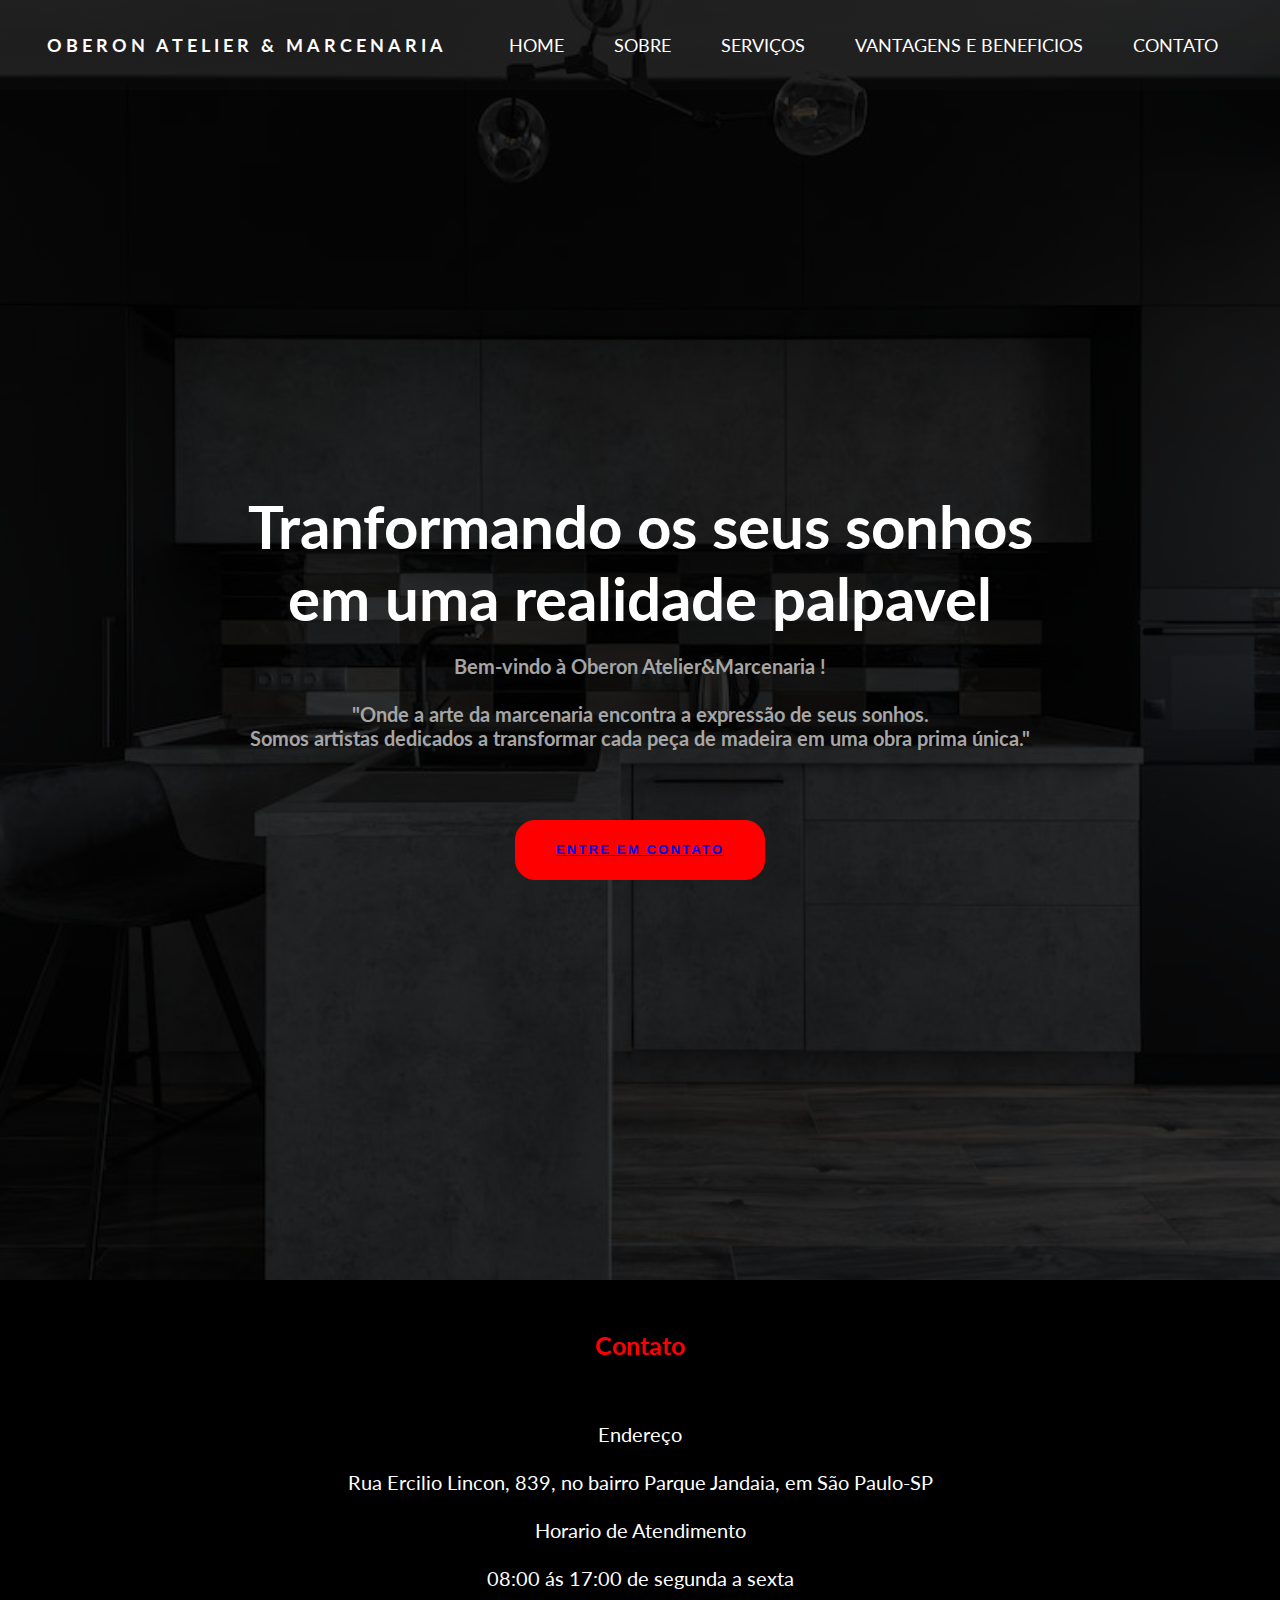
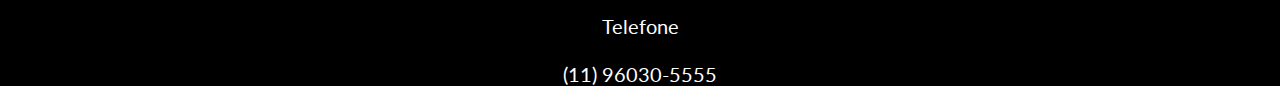
<file: index.html>
<!DOCTYPE html>
<html lang="pt-br">
   <head>
    <link rel="stylesheet" href="style.css">

    <meta charset="UTF-8">
    <meta name="viewport" content="width=device-width, initial-scale=1.0">
    <title>Oberon Atelie e Marcenaria</title>
    </head>

    <body>
    <header>
        <div class="menu-content">
          <h1 class="logo">Oberon Atelier & Marcenaria</h1>
          <nav class="headear-menu">
            <ul class="list-itens">
                <li><a href= "index.html">Home</a></li>
                <li><a href="sobre.html">Sobre</a></li>
                <li><a href="servicos.html">Serviços</a></li>
                <li><a href="vantagens.html">Vantagens e Beneficios</a></li>
                <li><a href="formulario.html">Contato</a></li>
        
            </ul>
          </nav>
        </div>
    </header>
    <main>
        <div class="main-content">
            <h1 class="primary-text"><p>Tranformando os seus sonhos</p> em uma realidade palpavel</h1>
            <h2 class="secund-text"><p>Bem-vindo à Oberon Atelier&Marcenaria !</p><br> <p>"Onde a arte da marcenaria encontra a expressão de seus sonhos.</p> <p>Somos artistas dedicados a transformar cada peça de madeira em uma obra prima única."</p></h2>
            <div class="btns">
                <button class="btn-formulario"><a href="formulario.html">Entre  em contato</a></button>
            </div>

        </div>
    </main>

    <footer>
        <div class = "rodape">
        <h3 class="principal">Contato</h3>
        <br>
        <div class ="rodape-paragrafo">
        <p>Endereço</p>
        <br>
        <p>Rua Ercilio Lincon, 839, no bairro Parque Jandaia, em São Paulo-SP</p>
        <br>
        <p>Horario de Atendimento</p>
        <br>
        <p>08:00 ás 17:00 de segunda a sexta</p>
        <br>
        <p>Telefone</p>
        <br>
        <p>(11) 96030-5555</p>
        </div>
        </div>
    </footer>

    
    </body>
</html>
</file>
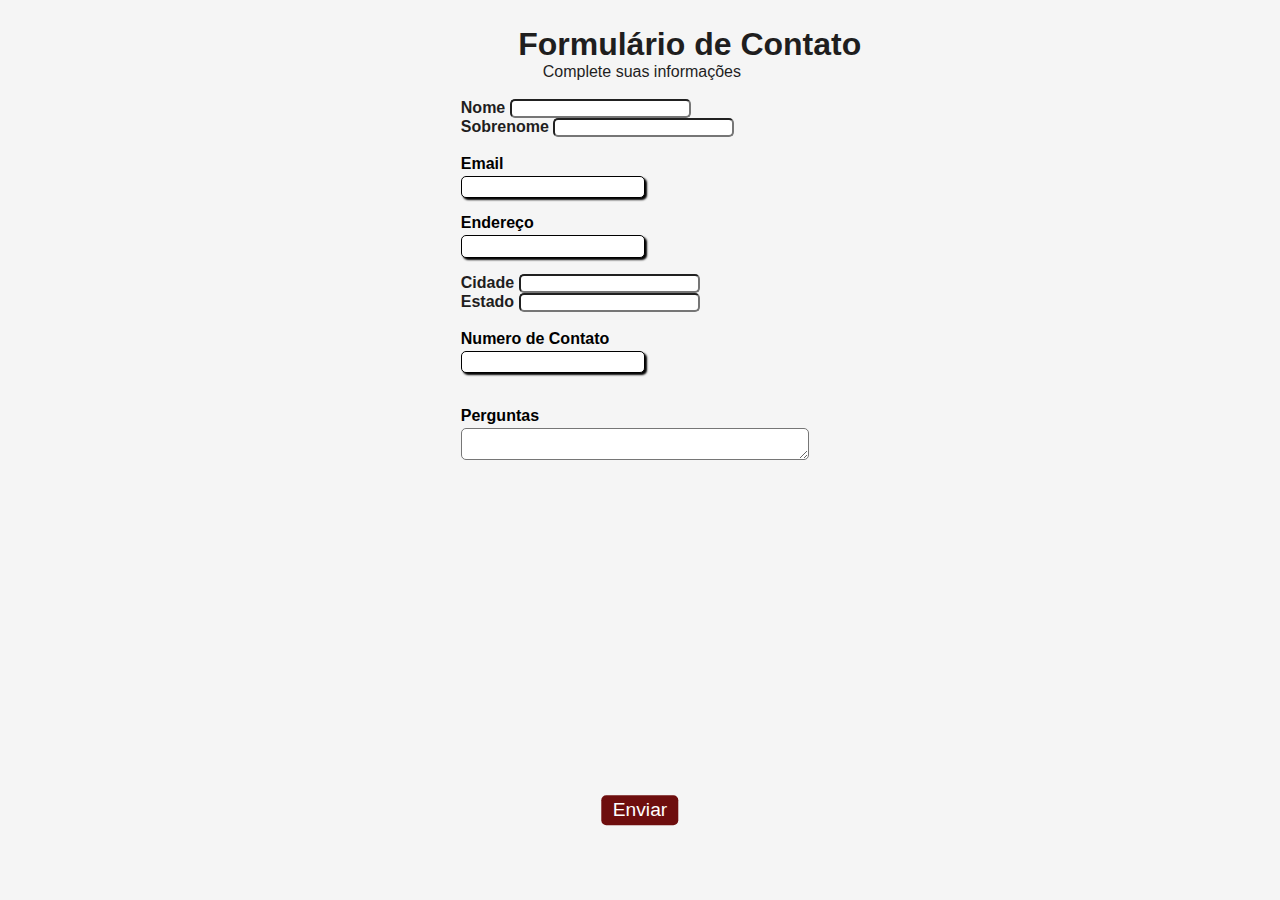
<file: formulario.html>
<!DOCTYPE html>
<html lang="pt-br">
<head>
    <meta charset="UTF-8">
    <meta name="viewport" content="width=device-width, initial-scale=1.0">

    <link rel="stylesheet" type="text/css" href="formulario.css">
    <title>Formulario de contato (Oberon)</title>
</head>
<body>

    <div>
     <h1 id="titulo">Formulário de Contato</h1>
     <p id="subtitulo">Complete suas informações</p>
     <br>
    </div>

    <form>
        <fieldset class="grupo">
            <div>
                <label for="nome"><strong>Nome</strong></label>
                <input type= "text" name="nome" id="nome" required>
            </div>

            <div>
                <label for="sobrenome"><strong>Sobrenome</strong></label>
                <input type="text" name="sobrenome" id="sobrenome" required>
            </div>
        </fieldset>
        <br>
        <div class="campo">
            <label for="email"><strong>Email</strong></label>
            <input type="email" name="email" id="email" required>
        </div>


<fieldset class="grupo">
        <div class="campo">
            <label><strong>Endereço</strong></label>
            <input type="text" name="endereço" id="endereço">
        </div>

        <div>
            <label><strong>Cidade</strong></label>
            <input type="text" name="cidade" id="cidade">
        </div>

        <div>
            <label><strong>Estado</strong></label>
            <input type="text" name="estado" id="estado">
        </div>
</fieldset>
        <br>
        <div class="campo">
            <label><strong>Numero de Contato</strong></label>
            <input type="text" name="numero" id="numero">
        </div>


        <div class="campo">
            <br>
            <label><strong>Perguntas</strong></label>
            <textarea row ="7" style="width: 26em;" id="perguntas" nome="perguntas"></textarea>
        </div>

        <button  class="botao"  type="submit">Enviar</button>
    </form>
    
</body>
</html>
</file>
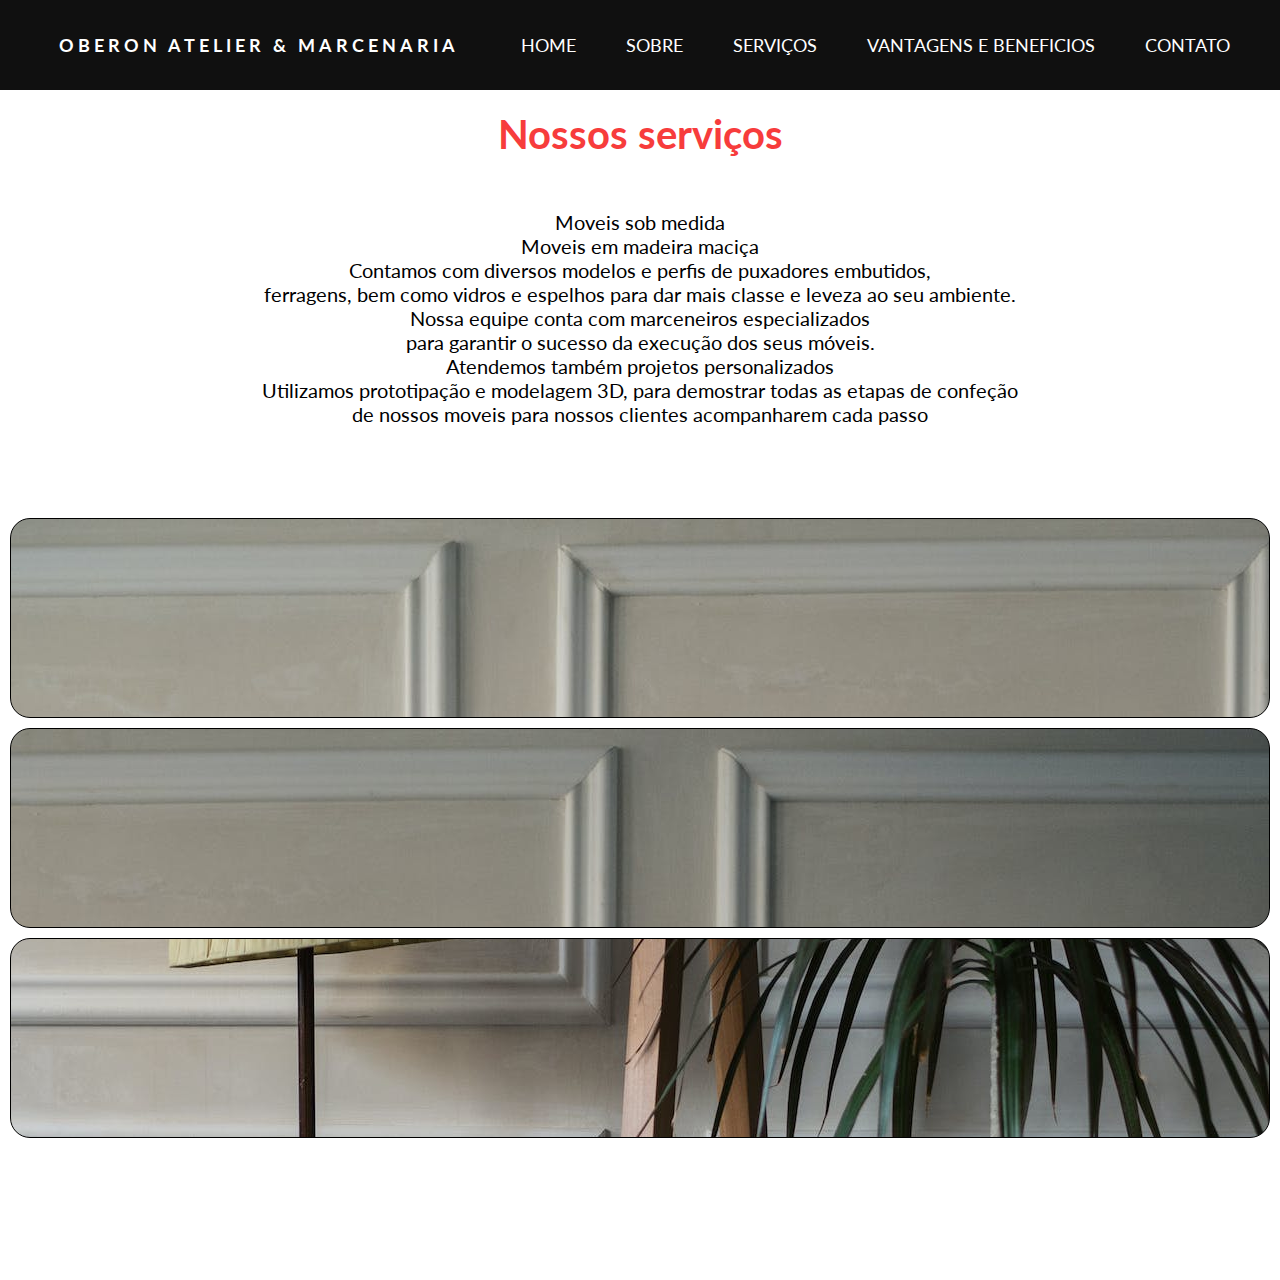
<file: servicos.html>
<!DOCTYPE html>
<html lang="pt-br">
    <head>
        <link rel="stylesheet" href="servicos.css">

        <meta charset="UTF-8">
        <meta name="viewport" content="width=device-width, initial-scale=1.0">
        <title>Oberon Atelie e Marcenaria</title>
    </head>
    <body>
        <header>
            <div class="menu-content">
              <h1 class="logo">Oberon Atelier & Marcenaria</h1>
              <nav class="headear-menu">
                <ul class="list-itens">
                    <li><a href= "index.html">Home</a></li>
                    <li><a href="sobre.html">Sobre</a></li>
                    <li><a href="servicos.html">Serviços</a></li>
                    <li><a href="vantagens.html">Vantagens e Beneficios</a></li>
                    <li><a href="formulario.html">Contato</a></li>
            
                </ul>
              </nav>
            </div>
        </header>
        
        <main>
            
    
            <div class="main-content">
                
                <h3 class="primary-text">Nossos serviços</h3>

                <ul class="lista-servicos">
                    <li>Moveis sob medida</li>
                    <li>Moveis em madeira maciça</li>
                    <li>Contamos com diversos modelos e perfis de puxadores embutidos,<br> ferragens, bem como vidros e espelhos para dar mais classe e leveza ao seu ambiente.</li>
                    <li>Nossa equipe conta com marceneiros especializados <br>para garantir o sucesso da execução dos seus móveis.</li>
                    <li>Atendemos também projetos personalizados</li>
                    <li>Utilizamos prototipação e modelagem 3D, para demostrar todas as etapas de confeção<br> de nossos moveis para nossos clientes acompanharem cada passo</li>
                    
                </ul>
            </div>
            

        <div class="bloco" id= "q1">

        </div>

        <div class="bloco" id= "q2">

        </div>

        <div class="bloco"id= "q3">

        </div>
    
        </main>
    
    </body>
</html>
</file>
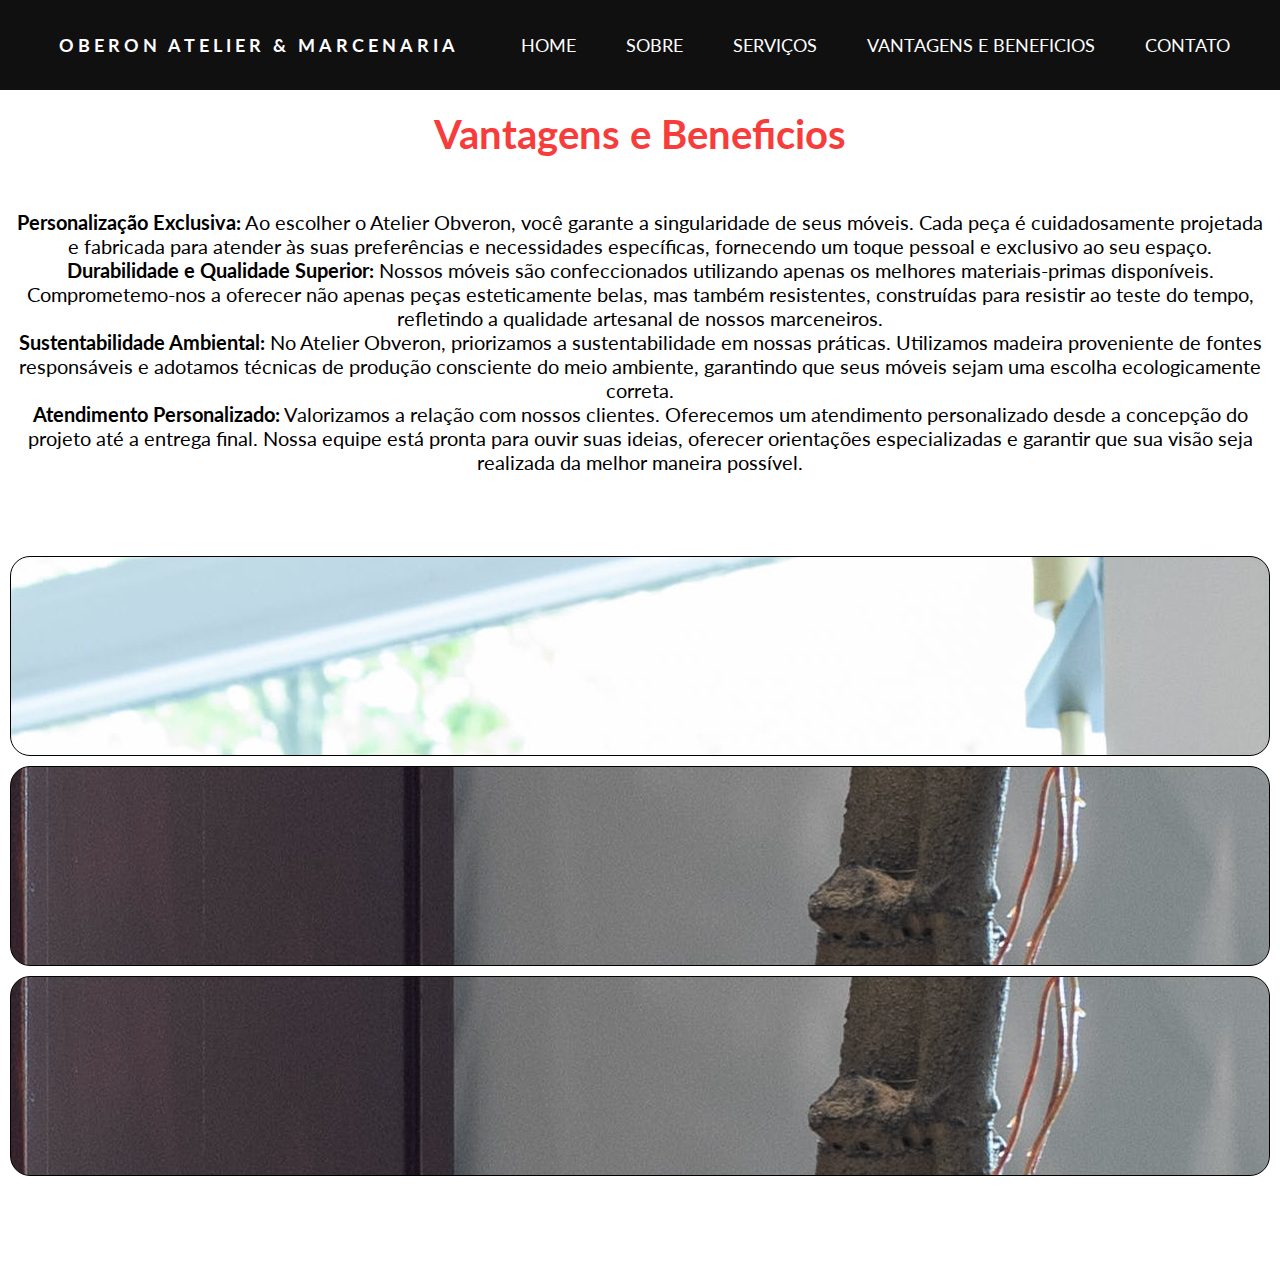
<file: vantagens.html>
<!DOCTYPE html>
<html lang="pt-br">
    <head>

        <meta charset="UTF-8">
        <meta name="viewport" content="width=device-width, initial-scale=1.0">
        <title>Oberon Atelie e Marcenaria</title>

        <link rel="stylesheet" href="vantagens.css">

    </head>
    <body>
        <header>
            <div class="menu-content">
              <h1 class="logo">Oberon Atelier & Marcenaria</h1>
              <nav class="headear-menu">
                <ul class="list-itens">
                    <li><a href= "index.html">Home</a></li>
                    <li><a href="sobre.html">Sobre</a></li>
                    <li><a href="servicos.html">Serviços</a></li>
                    <li><a href="vantagens.html">Vantagens e Beneficios</a></li>
                    <li><a href="formulario.html">Contato</a></li>
            
                </ul>
              </nav>
            </div>
        </header>
        
        <main>
            
    
                
                <h3 class>Vantagens e Beneficios</h3>
               
                <ul class="vantagens">
                    <li><strong>Personalização Exclusiva:</strong> 
                        Ao escolher o Atelier Obveron, você garante a singularidade de seus móveis. Cada peça é cuidadosamente projetada e fabricada para atender às suas preferências e necessidades específicas, fornecendo um toque pessoal e exclusivo ao seu espaço.</li>
                    <li><strong>Durabilidade e Qualidade Superior:</strong> 
                        Nossos móveis são confeccionados utilizando apenas os melhores materiais-primas disponíveis. Comprometemo-nos a oferecer não apenas peças esteticamente belas, mas também resistentes, construídas para resistir ao teste do tempo, refletindo a qualidade artesanal de nossos marceneiros.</li>
                    <li><strong>Sustentabilidade Ambiental:</strong> 
                        No Atelier Obveron, priorizamos a sustentabilidade em nossas práticas. Utilizamos madeira proveniente de fontes responsáveis ​​e adotamos técnicas de produção consciente do meio ambiente, garantindo que seus móveis sejam uma escolha ecologicamente correta.</li>
                    <li><strong>Atendimento Personalizado:</strong> 
                        Valorizamos a relação com nossos clientes. Oferecemos um atendimento personalizado desde a concepção do projeto até a entrega final. Nossa equipe está pronta para ouvir suas ideias, oferecer orientações especializadas e garantir que sua visão seja realizada da melhor maneira possível.</li>
                    <li></li>
                    <li></li>
                    
                </ul>
            

        <div class="bloco" id= "q1">

        </div>

        <div class="bloco" id= "q2">

        </div>

        <div class="bloco"id= "q3">

        </div>
    
        </main>
    
    </body>
</html>
</file>
<file: style.css>
@import url('https://fonts.googleapis.com/css2?family=Lato:wght@400;700&display=swap');

*{
    margin: 0;
    padding: 0;
    box-sizing: border-box;
}

html{
    width: 100vw;
    height: 100vw;
    font-size: 62.5%;
    color: white;
    font-family:'Lato', sans-serif;
}

body{
    background-image: linear-gradient(rgba(0, 0, 0, 0.75), rgba(0, 0, 0, 0.75)), url(img/fundohome.jpg);
    background-position: center center;
    background-size: cover;
    background-position-y: 0px;
    background-repeat: no-repeat;
}

header{
    width: 100%;
    height: 7vw;
    background-color: rgba(22, 22, 22, 0.2);
}

.menu-content{
    display: flex;
    text-transform: uppercase;
    height: 100%;
    flex-direction: row;
    justify-content: space-around;
    align-items: center;
    font-size: 1.8rem;
    padding: 24px;
}

.logo{
    font-size: 1.8rem;
    letter-spacing: 0.4rem;
    cursor: pointer;
    display: flex;
    
}


.menu-content .list-itens{
    display: flex;
    list-style: none;
    gap: 20px;
}

.menu-content .list-itens a{
    text-decoration: none;
    color: white;
    padding: 1.5rem;
    transform: 2ms ease-in;
    position: relative;

}

.menu-content .list-itens a:before {
    content: '';
    position: absolute;
    bottom: 0px;
    left: 0px;
    width: 0px;
    height: 1px;
    background-color: whitesmoke;
    transition: all 1.5s ease;

}

.menu-content .list-itens a:hover:before {
    width: 100px;
}

main{
    height: 93vw;
    display: flex;
    justify-content: center;
    align-items: center;
}

.main-content{
    display: flex;
    flex-direction: column;
    justify-content: center;
    align-items: center;
}

.primary-text{
    width: 850px;
    font-size: 6rem;
    justify-content: center;
    margin-bottom: 2rem;
    text-align: center;
}

.secund-text{
    font-size: 2rem;
    margin-bottom: 7rem;
    color:rgb(165, 165, 165);
    justify-content: center;
    text-align: center;
}

.btns{
    display: flex;
    justify-content: center;
}

.btns button{
    width: 250px;
    height: 60px;
    cursor: pointer;
    border: 1px solid red;
    color: white;
    text-transform: uppercase;
    background-color: red;
    font-weight: bold;
    letter-spacing: 0.2rem;
    border-radius: 20px;

}

.rodape{
    background-color:black;
    justify-content: center;
}

.principal{
    font-size: 2.5em;
    padding: 2em;
    color: red;
    justify-content: center;
    text-align: center;
    
}

.rodape-paragrafo{
    justify-content: center;
    text-align: center;
    font-size: 2em;
}

@media screen and (max-width: 907px) {

    .logo{
    font-size: 1em;
    letter-spacing: 0.4rem;
    display: flex;
    }

    .menu-content .list-itens{

        font-size: 0.5em;
}

    .primary-text{
        width: 750px;
        font-size:2rem;
        margin-bottom: 2rem;
        text-align: center;
        
    }

    .secund-text{
    font-size: 1rem;
    margin-bottom: 3rem;
    margin-left: 2em;
    margin-right: 2em;
    color:rgb(165, 165, 165);
    justify-content: center;
    text-align: center;
    }

    .menu-content{
    display: flex;
    text-transform: uppercase;
    height: 100%;
    flex-direction: row;
    justify-content: space-between;
    align-items: center;
    font-size: 1rem;
    padding: 24px;
    }

    .main-content{
        font-size: 1.8em;
    }

    

}
</file>
<file: formulario.css>
*{
    margin: 0;
    padding: 0;
}

#titulo{
    font-family: sans-serif;
    color:rgb(31, 30, 30);
    margin-left: 7%;
}

#subtitulo{
    font-family: sans-serif;
    color:rgb(31, 30, 30);
    margin-left: 10%;
}

fieldset{
    border: 0;
}

body{
    background-color: whitesmoke;
    font-family: sans-serif;
    font-size: 1em;
    color: rgb(31, 30, 30);
    margin-left: 36%;
    margin-top: 2%;
    justify-content: center;
}

input, textarea, button{
    border-radius: 5px;
}

.campo{
    margin-bottom: 1em;

}

.campo label{
    margin-bottom: 0.2em;
    color:black;
    display: block;
}

fieldset .grupo .campo{
    float: left;
    margin-right: 1em;
}

.campo input[type="text"], .campo input[type="email"], .campo input[textarea]{
    padding: 0.2em;
    border: 1px solid black;
    box-shadow: 2px 2px 2px black;
    display: block;
}

.botao{
    font-size: 1.2em;
    background: rgb(110, 14, 14);
    border: 0;
    margin-bottom: 1em;
    color: white;
    padding: 0.2em 0.6em;
    position: absolute;
    top: 90%;
    left: 50%;
    margin-right: -50%;
    transform: translate(-50%, -50%);
    cursor: pointer;
}

@media screen and(max-width:907px) {

    body{
        
        top: 90%;
    left: 50%;
    margin-right: -50%;
    transform: translate(-50%, -50%);
    }
    
}
</file>
<file: servicos.css>
@import url('https://fonts.googleapis.com/css2?family=Lato:wght@400;700&display=swap');

*{
    margin: 0;
    padding: 0;
    box-sizing: border-box;
}

html{
    width: 100vw;
    height: 100vw;
    font-size: 62.5%;
    color:black;
    font-family:'Lato', sans-serif;
}

header{
    width: 100%;
    height: 7vw;
    background-color: #101010;
}

.menu-content{
    display: flex;
    text-transform: uppercase;
    height: 100%;
    flex-direction: row;
    justify-content: space-around;
    align-items: center;
    font-size: 1.8rem;
    padding: 24px;
}

.logo{
    font-size: 1.8rem;
    letter-spacing: 0.4rem;
    cursor: pointer;
    display: flex;
    color: white;
    padding: 24px;
    
}

.menu-content .list-itens{
    display: flex;
    list-style: none;
    gap: 20px;
}

.menu-content .list-itens a{
    text-decoration: none;
    color: white;
    padding: 1.5rem;
    transform: 2ms ease-in;
    position: relative;

}

.menu-content .list-itens a:before {
    content: '';
    position: absolute;
    bottom: 0px;
    left: 0px;
    width: 0px;
    height: 1px;
    background-color: whitesmoke;
    transition: all 1.5s ease;

}

.menu-content .list-itens a:hover:before {
    width: 100px;
}

.main-content {
    display: flex;
    flex-direction: column;
    justify-content: center;
    align-items: center;
    text-align: center;
    
}

.primary-text{
    font-size: 4rem;
    color:rgb(247, 60, 60);
    justify-content: center;
    margin-bottom: 2rem;
    text-align: center;
    padding: 20px;

}

.lista-servicos{
    font-size: 2rem;
    margin-bottom: 7rem;
    color:black;
    justify-content: center;
    text-align: center;
    padding: 12px;
    list-style: none;
}

div.bloco{
    background-image: url(img/teste.jpg);
    height: 200px;
    border: 1px solid black;
    border-radius: 20px;
    margin: 10px;

}

div#q1{
    background-position: top left;

}

div#q2{
    background-position: right top;

}

div#q3{
    background-position: right center  ;
}
   

@media screen and (max-width:907px) {

    .logo{
    font-size: 1em;
    letter-spacing: 0.4rem;
    display: flex ;
    text-align: left left;
    }

    header{
        width: 100%;
        height: 15vw;
        background-color: black;
        
    }

    .menu-content .list-itens{

        font-size: 0.5em;
}

.menu-content{
    display: flex;
    text-transform: uppercase;
    height: 100%;
    flex-direction: row;
    justify-content: space-between;
    align-items: center;
    font-size: 1rem;
    padding: 24px;
    }
}
</file>
<file: vantagens.css>
@import url('https://fonts.googleapis.com/css2?family=Lato:wght@400;700&display=swap');

*{
    margin: 0;
    padding: 0;
    box-sizing: border-box;
}

html{
    width: 100vw;
    height: 100vw;
    font-size: 62.5%;
    color:black;
    font-family:'Lato', sans-serif;
}

header{
    width: 100%;
    height: 7vw;
    background-color: #101010;
}

.menu-content{
    display: flex;
    text-transform: uppercase;
    height: 100%;
    flex-direction: row;
    justify-content: space-around;
    align-items: center;
    font-size: 1.8rem;
    padding: 24px;
}

.logo{
    font-size: 1.8rem;
    letter-spacing: 0.4rem;
    cursor: pointer;
    display: flex;
    color: white;
    padding: 24px;
    
}

.menu-content .list-itens{
    display: flex;
    list-style: none;
    gap: 20px;
}

.menu-content .list-itens a{
    text-decoration: none;
    color: white;
    padding: 1.5rem;
    transform: 2ms ease-in;
    position: relative;

}

.menu-content .list-itens a:before {
    content: '';
    position: absolute;
    bottom: 0px;
    left: 0px;
    width: 0px;
    height: 1px;
    background-color: whitesmoke;
    transition: all 1.5s ease;

}

.menu-content .list-itens a:hover:before {
    width: 100px;
}



.main-content {
    display: flex;
    flex-direction: column;
    justify-content: center;
    align-items: center;
    text-align: center;
    
}

h3{
    font-size: 4rem;
    color:rgb(247, 60, 60);
    justify-content: center;
    margin-bottom: 2rem;
    text-align: center;
    padding: 20px;

}




.vantagens{
    font-size: 2rem;
    margin-bottom: 7rem;
    color:black;
    justify-content: center;
    text-align: center;
    padding: 12px;
    list-style: none;
}

div.bloco{
    background-image: url(img/teste3.jpg);
    height: 200px;
    border: 1px solid black;
    border-radius: 20px;
    margin: 10px;

}

div#q1{
    background-position: top left;

}

div#q2{
    background-position: right ;

}

div#q3{
    background-position: right center  ;
}

@media screen and (max-width:907px) {

    .logo{
    font-size: 1em;
    letter-spacing: 0.4rem;
    display: flex;
    text-align: left;
    }

    .menu-content .list-itens{

        font-size: 0.5em;
}

.menu-content{
    display: flex;
    text-transform: uppercase;
    height: 100%;
    flex-direction: row;
    justify-content: space-between;
    align-items: center;
    font-size: 1rem;
    padding: 24px;
    }

    .main-content{
        font-size: 1.2em;
    }
    
    header{
    width: 100%;
    height: 15vw;
    background-color: black;
     
 }

 
}
</file>
